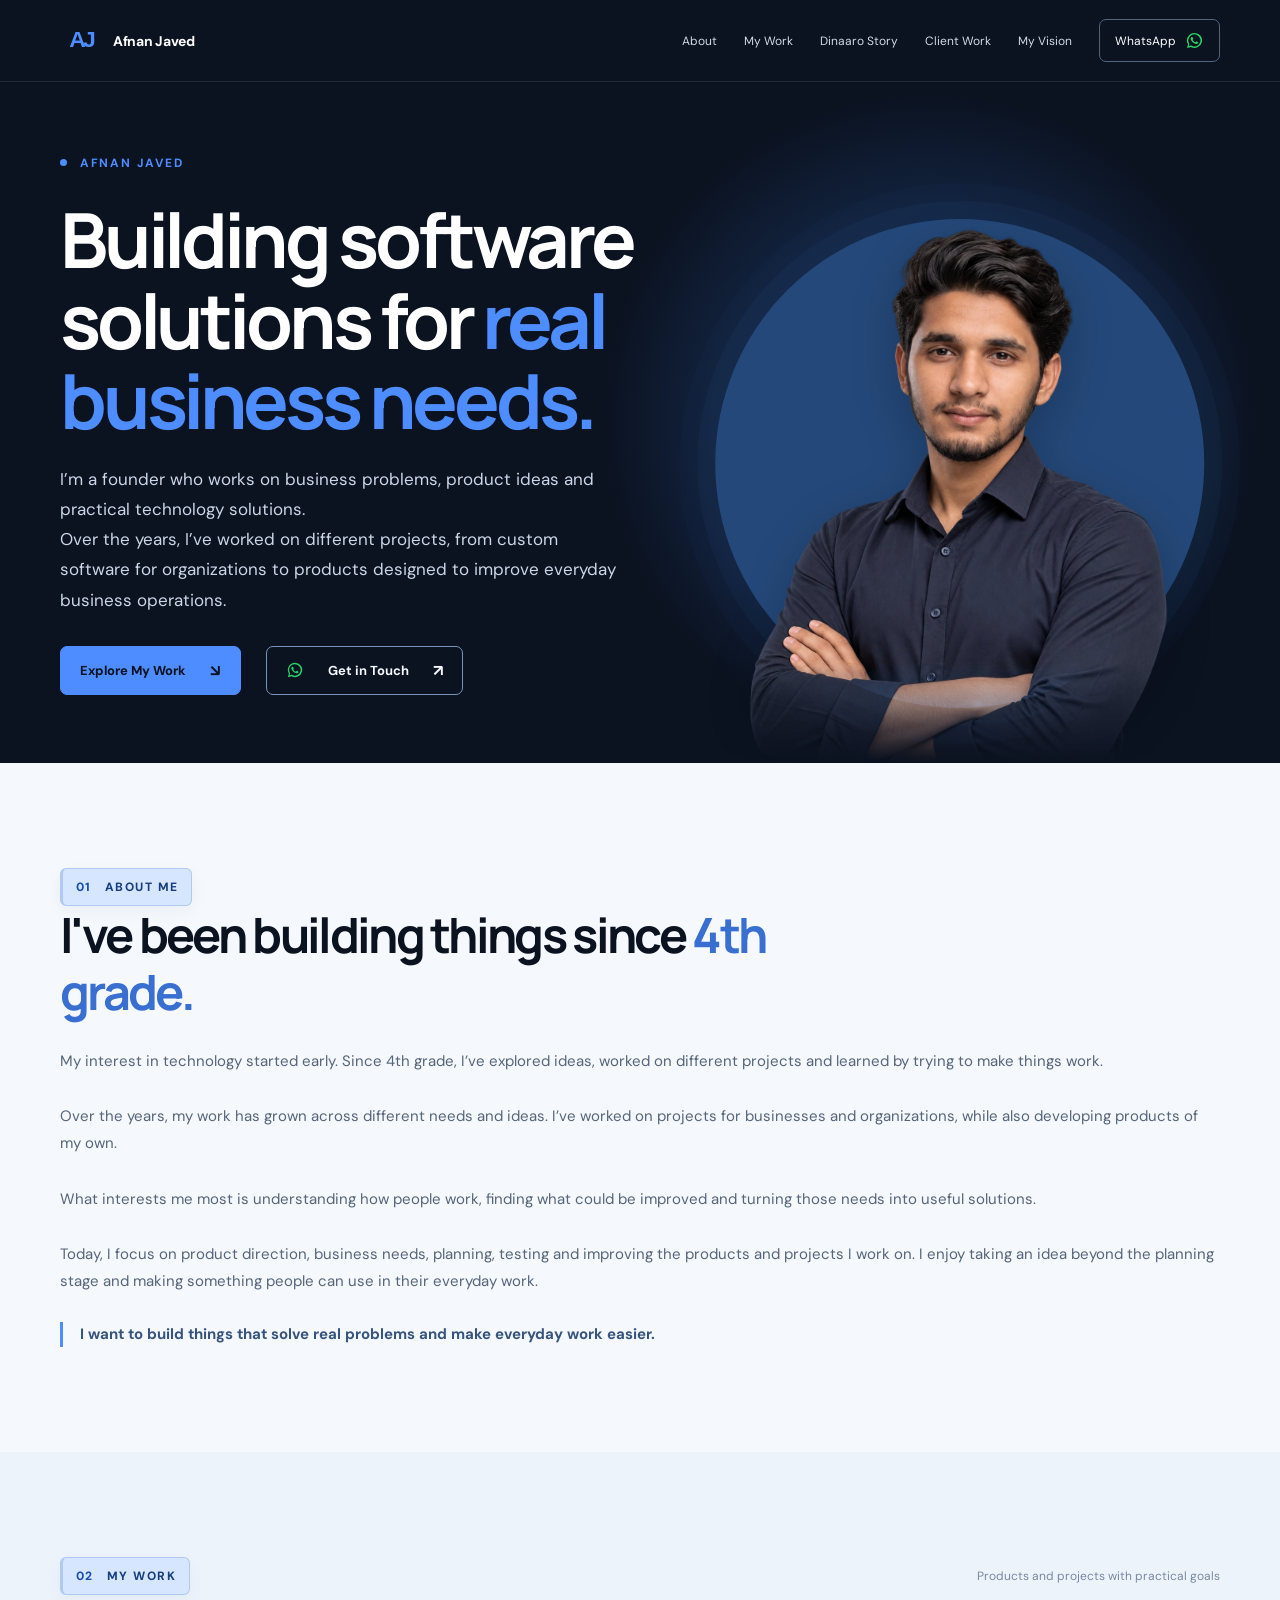
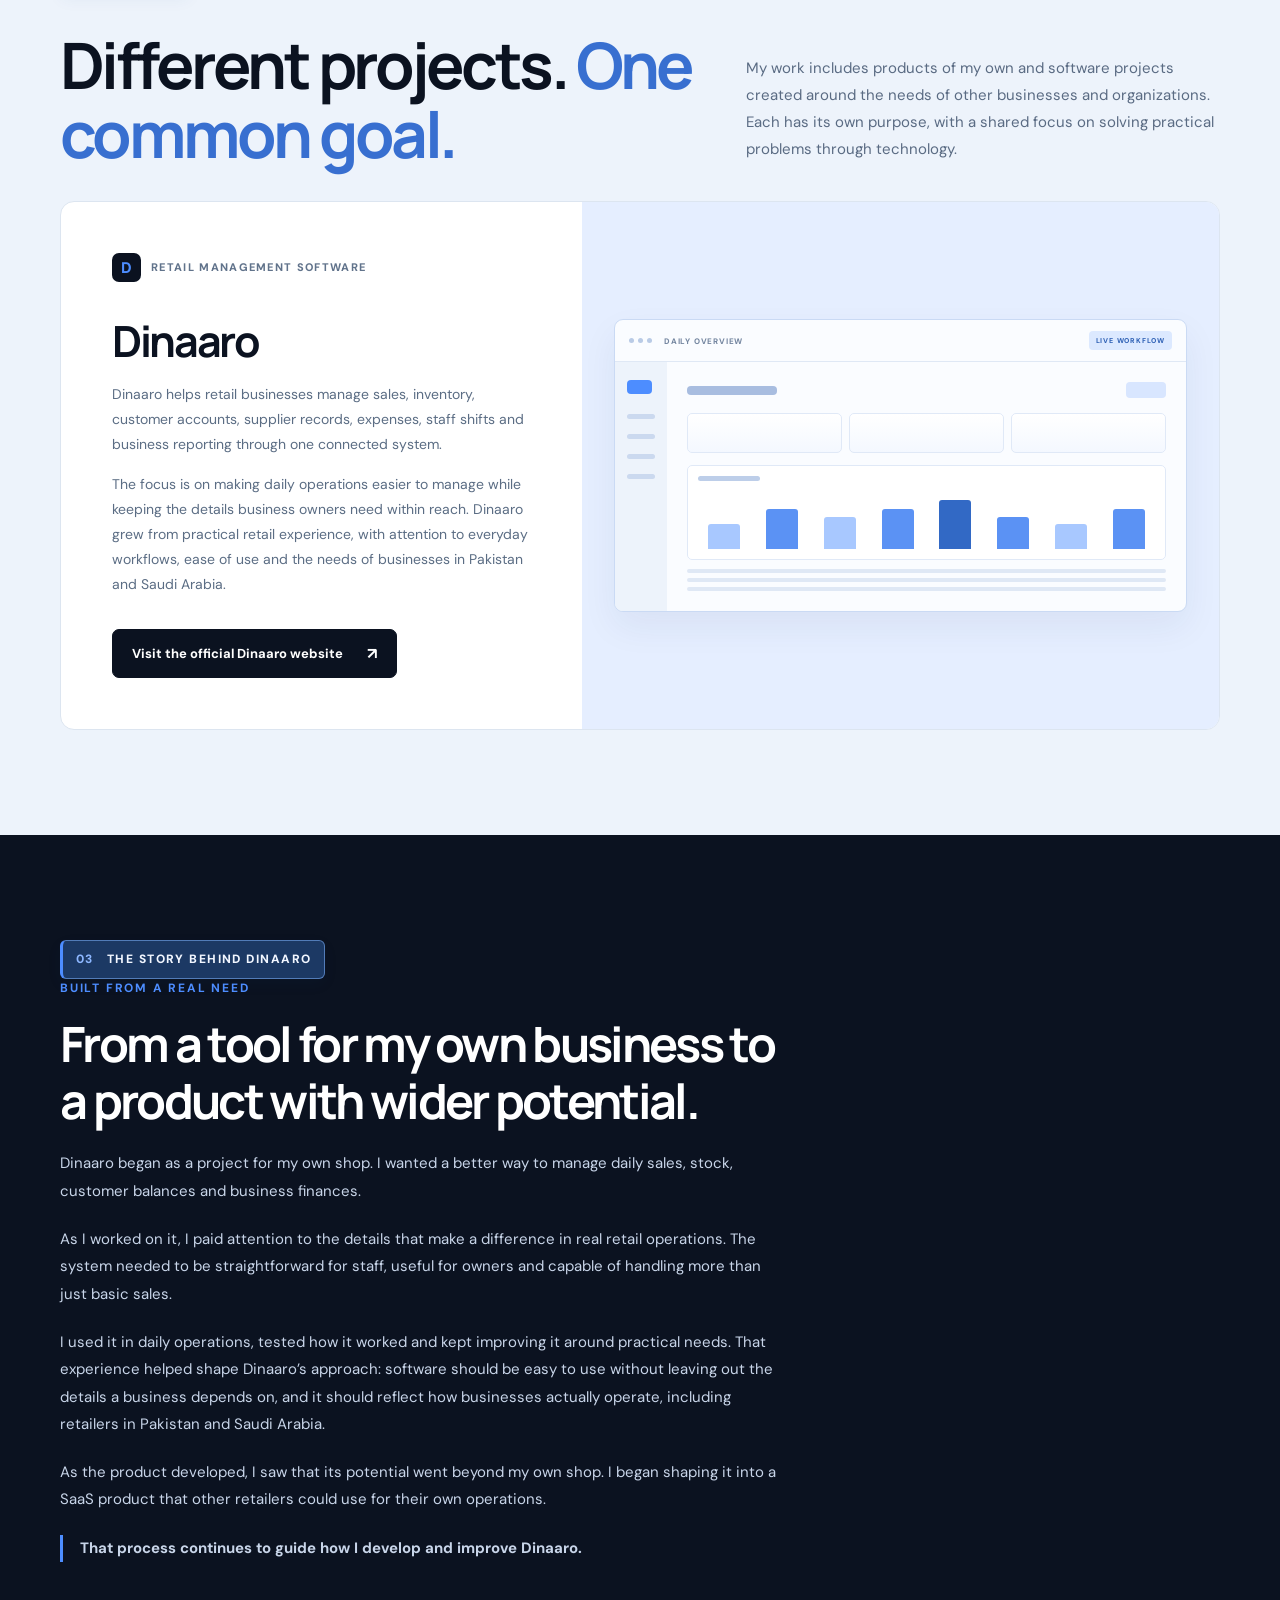
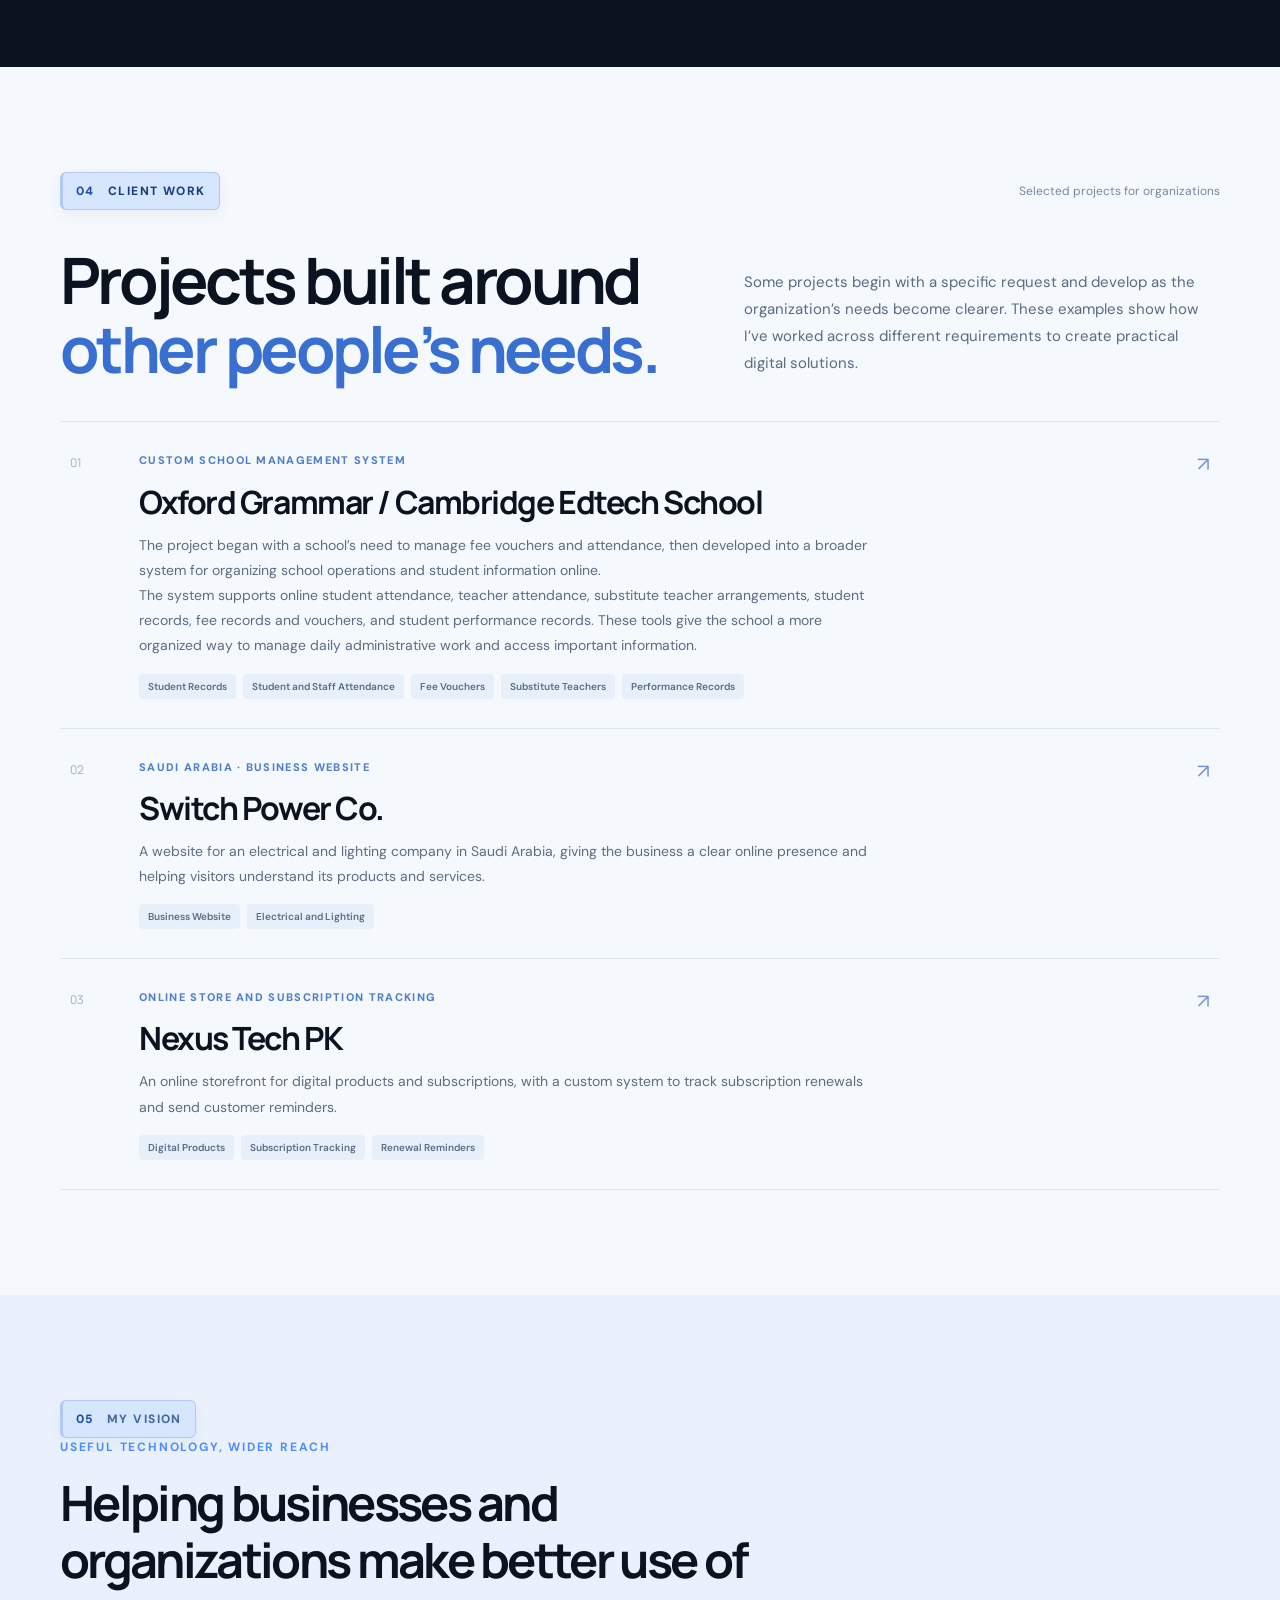
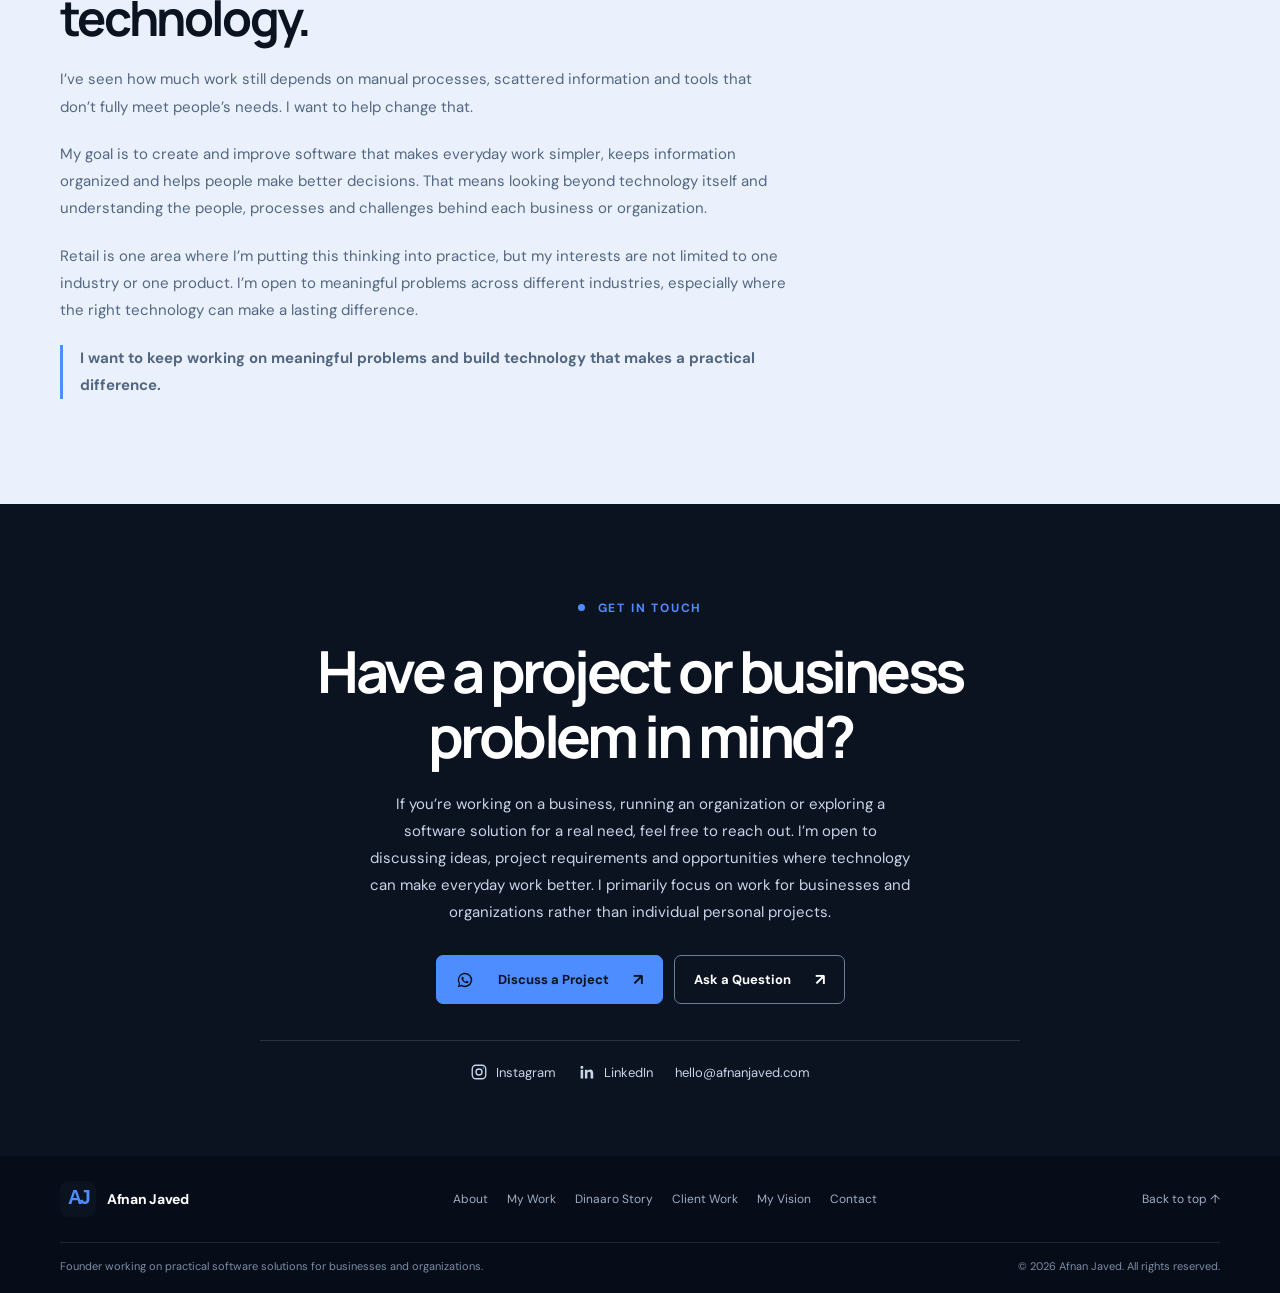
<file: index.html>
<!doctype html>
<html lang="en">
<head>
  <meta charset="utf-8">
  <meta name="viewport" content="width=device-width, initial-scale=1">
  <meta name="theme-color" content="#0B1220">
  <meta name="description" content="Afnan Javed is a founder working on practical software solutions for businesses and organizations. Explore Dinaaro, custom school management software, business websites and digital systems.">
  <meta name="author" content="Afnan Javed">
  <meta name="robots" content="index,follow,max-image-preview:large">
  <title>Afnan Javed | Founder Building Practical Software Solutions</title>
  <link rel="canonical" href="https://afnanjaved.com/">
  <link rel="icon" href="/favicon.svg" type="image/svg+xml">
  <link rel="preconnect" href="https://fonts.googleapis.com">
  <link rel="preconnect" href="https://fonts.gstatic.com" crossorigin>
  <link href="https://fonts.googleapis.com/css2?family=DM+Sans:wght@400;500;600;700&family=Manrope:wght@400;500;600;700;800&display=swap" rel="stylesheet">
  <link rel="preload" href="/assets/afnan-portrait-clean.webp" as="image" type="image/webp">
  <link rel="stylesheet" href="/styles.css">
  <meta property="og:type" content="profile">
  <meta property="og:locale" content="en_PK">
  <meta property="og:site_name" content="Afnan Javed">
  <meta property="profile:first_name" content="Afnan">
  <meta property="profile:last_name" content="Javed">
  <meta property="og:title" content="Afnan Javed | Founder Building Practical Software Solutions">
  <meta property="og:description" content="Explore Afnan Javed’s work across business software, Dinaaro retail management software, custom school systems, business websites and digital products.">
  <meta property="og:url" content="https://afnanjaved.com/">
  <meta property="og:image" content="https://afnanjaved.com/assets/afnan-about-portrait.webp">
  <meta property="og:image:alt" content="Afnan Javed">
  <meta name="twitter:card" content="summary_large_image">
  <meta name="twitter:title" content="Afnan Javed | Founder Building Practical Software Solutions">
  <meta name="twitter:description" content="Explore Afnan Javed’s work across business software, Dinaaro retail management software, custom school systems, business websites and digital products.">
  <meta name="twitter:image" content="https://afnanjaved.com/assets/afnan-about-portrait.webp">
  <script type="application/ld+json">
  {
    "@context": "https://schema.org",
    "@graph": [
      {
        "@type": "WebSite",
        "@id": "https://afnanjaved.com/#website",
        "name": "Afnan Javed",
        "url": "https://afnanjaved.com/",
        "inLanguage": "en",
        "description": "The portfolio of Afnan Javed, a founder focused on business needs, product direction and practical software solutions for businesses and organizations."
      },
      {
        "@type": "ProfilePage",
        "@id": "https://afnanjaved.com/#profile",
        "url": "https://afnanjaved.com/",
        "name": "Afnan Javed | Founder Building Practical Software Solutions",
        "mainEntity": { "@id": "https://afnanjaved.com/#person" },
        "isPartOf": { "@id": "https://afnanjaved.com/#website" }
      },
      {
        "@type": "Person",
        "@id": "https://afnanjaved.com/#person",
        "name": "Afnan Javed",
        "url": "https://afnanjaved.com/",
        "image": "https://afnanjaved.com/assets/afnan-about-portrait.webp",
        "description": "Afnan Javed is a founder from Pakistan who has been building projects since 4th grade. He focuses on business needs, product direction, planning, testing and improving practical technology solutions.",
        "jobTitle": "Founder",
        "homeLocation": { "@type": "Country", "name": "Pakistan" },
        "sameAs": [
          "https://www.linkedin.com/in/TheAfnanJaved/",
          "https://www.instagram.com/theafnanjaved/"
        ],
        "knowsAbout": [
          "Business problem solving",
          "Product direction and planning",
          "Business software",
          "Retail management software",
          "School management systems",
          "Business process improvement",
          "Custom digital systems",
          "Software testing and product improvement"
        ]
      },
      {
        "@type": "SoftwareApplication",
        "@id": "https://afnanjaved.com/#dinaaro",
        "name": "Dinaaro",
        "url": "https://dinaaro.com/",
        "applicationCategory": "BusinessApplication",
        "description": "Retail management software that brings sales, stock, customer accounts, supplier records and daily operations into one system.",
        "creator": { "@id": "https://afnanjaved.com/#person" }
      }
    ]
  }
  </script>
</head>
<body>
  <a class="skip-link" href="#main">Skip to content</a>
  <header class="site-header">
    <div class="container header-inner">
      <a class="brand" href="#home" aria-label="Afnan Javed home">
        <img src="/assets/favicon.svg" alt="" width="42" height="42">
        <span>Afnan Javed</span>
      </a>
      <button class="menu-toggle" type="button" aria-controls="site-nav" aria-expanded="false" aria-label="Open navigation">
        <span></span><span></span>
      </button>
      <nav class="site-nav" id="site-nav" aria-label="Main navigation">
        <a href="#about">About</a>
        <a href="#work">My Work</a>
        <a href="#story">Dinaaro Story</a>
        <a href="#client-work">Client Work</a>
        <a href="#vision">My Vision</a>
        <a class="nav-contact" href="https://wa.me/923239215589?text=Hi%20Afnan%2C%20I%20found%20your%20portfolio%20and%20would%20like%20to%20connect." target="_blank" rel="noopener noreferrer" aria-label="Contact Afnan on WhatsApp">
          WhatsApp
          <svg class="whatsapp-icon" viewBox="0 0 32 32" aria-hidden="true" focusable="false"><path fill="currentColor" d="M16 3.2A12.7 12.7 0 0 0 5.1 22.4L3.4 28.7l6.5-1.7A12.7 12.7 0 1 0 16 3.2Zm0 22.9c-1.9 0-3.8-.5-5.5-1.5l-.4-.2-3.8 1 1-3.8-.2-.4A10.2 10.2 0 1 1 16 26.1Zm5.6-7.6c-.3-.2-1.8-.9-2.1-1-.3-.1-.5-.2-.7.1-.2.3-.8 1-1 1.2-.2.2-.4.2-.7.1-.3-.2-1.3-.5-2.5-1.6-.9-.8-1.5-1.8-1.7-2.1-.2-.3 0-.5.1-.6.1-.2.3-.4.5-.6.1-.2.2-.3.3-.5.1-.2 0-.4 0-.5-.1-.2-.7-1.7-1-2.3-.2-.6-.5-.5-.7-.5h-.6c-.2 0-.5.1-.8.4-.3.3-1.1 1.1-1.1 2.6s1.1 3 1.3 3.2c.1.2 2.2 3.3 5.3 4.7.7.3 1.3.5 1.8.6.7.2 1.4.2 1.9.1.6-.1 1.8-.7 2.1-1.5.2-.7.2-1.3.2-1.4-.1-.2-.3-.2-.6-.4Z"/></svg>
        </a>
      </nav>
    </div>
  </header>

  <main id="main">
    <section class="hero" id="home" aria-labelledby="hero-title">
      <div class="hero-glow" aria-hidden="true"></div>
      <div class="container hero-grid">
        <div class="hero-copy">
          <p class="eyebrow"><span class="eyebrow-dot"></span> AFNAN JAVED</p>
          <h1 id="hero-title">Building software solutions for <span>real business needs.</span></h1>
          <p class="hero-text">I’m a founder who works on business problems, product ideas and practical technology solutions.</p><p class="hero-text">Over the years, I’ve worked on different projects, from custom software for organizations to products designed to improve everyday business operations.</p>
          <div class="hero-actions">
            <a class="button button-primary" href="#work">Explore My Work <span aria-hidden="true">↘</span></a>
            <a class="button button-outline hero-contact-button" href="https://wa.me/923239215589?text=Hi%20Afnan%2C%20I%20found%20your%20portfolio%20and%20would%20like%20to%20discuss%20a%20project." target="_blank" rel="noopener noreferrer"><svg class="whatsapp-icon" viewBox="0 0 32 32" aria-hidden="true" focusable="false"><path fill="currentColor" d="M16 3.2A12.7 12.7 0 0 0 5.1 22.4L3.4 28.7l6.5-1.7A12.7 12.7 0 1 0 16 3.2Zm0 22.9c-1.9 0-3.8-.5-5.5-1.5l-.4-.2-3.8 1 1-3.8-.2-.4A10.2 10.2 0 1 1 16 26.1Zm5.6-7.6c-.3-.2-1.8-.9-2.1-1-.3-.1-.5-.2-.7.1-.2.3-.8 1-1 1.2-.2.2-.4.2-.7.1-.3-.2-1.3-.5-2.5-1.6-.9-.8-1.5-1.8-1.7-2.1-.2-.3 0-.5.1-.6.1-.2.3-.4.5-.6.1-.2.2-.3.3-.5.1-.2 0-.4 0-.5-.1-.2-.7-1.7-1-2.3-.2-.6-.5-.5-.7-.5h-.6c-.2 0-.5.1-.8.4-.3.3-1.1 1.1-1.1 2.6s1.1 3 1.3 3.2c.1.2 2.2 3.3 5.3 4.7.7.3 1.3.5 1.8.6.7.2 1.4.2 1.9.1.6-.1 1.8-.7 2.1-1.5.2-.7.2-1.3.2-1.4-.1-.2-.3-.2-.6-.4Z"/></svg>Get in Touch <span aria-hidden="true">↗</span></a>
          </div>
          
        </div>
        <div class="hero-visual">
          <img class="hero-portrait" src="/assets/afnan-portrait-clean.webp" width="900" height="1100" alt="Portrait of Afnan Javed" fetchpriority="high" decoding="async">
          
          
          
        </div>
      </div>
      
    </section>

    <section class="section about-section" id="about" aria-labelledby="about-title">
      <div class="container about-grid">
        <div class="about-content">
          <div class="section-kicker"><span>01</span><span>ABOUT ME</span></div>
          <h2 id="about-title">I've been building things since <span>4th grade.</span></h2>
          <div class="about-columns">
            <p>My interest in technology started early. Since 4th grade, I’ve explored ideas, worked on different projects and learned by trying to make things work.</p>
            <p>Over the years, my work has grown across different needs and ideas. I’ve worked on projects for businesses and organizations, while also developing products of my own.</p>
            <p>What interests me most is understanding how people work, finding what could be improved and turning those needs into useful solutions.</p>
            <p>Today, I focus on product direction, business needs, planning, testing and improving the products and projects I work on. I enjoy taking an idea beyond the planning stage and making something people can use in their everyday work.</p>
          </div>
          <p class="about-closing">I want to build things that solve real problems and make everyday work easier.</p>
        </div>
      </div>
    </section>

    <section class="section work-section" id="work" aria-labelledby="work-title">
      <div class="container">
        <div class="section-topline"><div class="section-kicker"><span>02</span><span>MY WORK</span></div><span class="topline-note">Products and projects with practical goals</span></div>
        <div class="work-heading">
          <h2 id="work-title">Different projects. <span>One common goal.</span></h2>
          <p>My work includes products of my own and software projects created around the needs of other businesses and organizations. Each has its own purpose, with a shared focus on solving practical problems through technology.</p>
        </div>
        <article class="dinaaro-card">
          <div class="dinaaro-main">
            <div class="product-label"><span class="product-mark">D</span><span>RETAIL MANAGEMENT SOFTWARE</span></div>
            <h3>Dinaaro</h3>
            <p>Dinaaro helps retail businesses manage sales, inventory, customer accounts, supplier records, expenses, staff shifts and business reporting through one connected system.</p>
            <p>The focus is on making daily operations easier to manage while keeping the details business owners need within reach. Dinaaro grew from practical retail experience, with attention to everyday workflows, ease of use and the needs of businesses in Pakistan and Saudi Arabia.</p>
            <a class="button button-dark" href="https://dinaaro.com/" target="_blank" rel="noopener noreferrer">Visit the official Dinaaro website <span aria-hidden="true">↗</span></a>
          </div>
          <div class="dinaaro-side">
            <div class="product-window" aria-label="Dinaaro product preview">
              <div class="window-top"><div class="window-dots"><i></i><i></i><i></i></div><span>DAILY OVERVIEW</span><span class="window-pill">LIVE WORKFLOW</span></div>
              <div class="window-body">
                <div class="window-sidebar"><b></b><i></i><i></i><i></i><i></i></div>
                <div class="window-dashboard">
                  <div class="dash-heading"><span></span><b></b></div>
                  <div class="dash-stats"><i></i><i></i><i></i></div>
                  <div class="dash-chart"><span class="chart-label"></span><div class="chart-bars"><i></i><i></i><i></i><i></i><i></i><i></i><i></i><i></i></div></div>
                  <div class="dash-table"><i></i><i></i><i></i></div>
                </div>
              </div>
            </div>
            
             
          </div>
        </article>
      </div>
    </section>

    <section class="section story-section" id="story" aria-labelledby="story-title">
      <div class="container story-grid">
        <div class="story-content">
          <div class="section-kicker"><span>03</span><span>THE STORY BEHIND DINAARO</span></div>
          <p class="eyebrow">BUILT FROM A REAL NEED</p>
          <h2>From a tool for my own business to a product with wider potential.</h2>
          <p>Dinaaro began as a project for my own shop. I wanted a better way to manage daily sales, stock, customer balances and business finances.</p>
          <p>As I worked on it, I paid attention to the details that make a difference in real retail operations. The system needed to be straightforward for staff, useful for owners and capable of handling more than just basic sales.</p>
          <p>I used it in daily operations, tested how it worked and kept improving it around practical needs. That experience helped shape Dinaaro’s approach: software should be easy to use without leaving out the details a business depends on, and it should reflect how businesses actually operate, including retailers in Pakistan and Saudi Arabia.</p>
          <p>As the product developed, I saw that its potential went beyond my own shop. I began shaping it into a SaaS product that other retailers could use for their own operations.</p>
          <p class="story-closing">That process continues to guide how I develop and improve Dinaaro.</p>
        </div>
      </div>
    </section>

    <section class="section client-section" id="client-work" aria-labelledby="client-title">
      <div class="container">
        <div class="section-topline"><div class="section-kicker"><span>04</span><span>CLIENT WORK</span></div><span class="topline-note">Selected projects for organizations</span></div>
        <div class="client-intro"><h2 id="client-title">Projects built around <span>other people’s needs.</span></h2><p>Some projects begin with a specific request and develop as the organization’s needs become clearer. These examples show how I’ve worked across different requirements to create practical digital solutions.</p></div>
        <div class="client-list">
          <article class="client-item school-item">
            <div class="client-number">01</div><div class="client-copy"><p class="client-type">CUSTOM SCHOOL MANAGEMENT SYSTEM</p><h3>Oxford Grammar / Cambridge Edtech School</h3><p>The project began with a school’s need to manage fee vouchers and attendance, then developed into a broader system for organizing school operations and student information online.</p><p>The system supports online student attendance, teacher attendance, substitute teacher arrangements, student records, fee records and vouchers, and student performance records. These tools give the school a more organized way to manage daily administrative work and access important information.</p><div class="client-tags"><span>Student Records</span><span>Student and Staff Attendance</span><span>Fee Vouchers</span><span>Substitute Teachers</span><span>Performance Records</span></div></div><div class="client-arrow" aria-hidden="true">↗</div>
          </article>
          <article class="client-item">
            <div class="client-number">02</div><div class="client-copy"><p class="client-type">SAUDI ARABIA · BUSINESS WEBSITE</p><h3>Switch Power Co.</h3><p>A website for an electrical and lighting company in Saudi Arabia, giving the business a clear online presence and helping visitors understand its products and services.</p><div class="client-tags"><span>Business Website</span><span>Electrical and Lighting</span></div> </div><div class="client-arrow" aria-hidden="true">↗</div>
          </article>
          <article class="client-item">
            <div class="client-number">03</div><div class="client-copy"><p class="client-type">ONLINE STORE AND SUBSCRIPTION TRACKING</p><h3>Nexus Tech PK</h3><p>An online storefront for digital products and subscriptions, with a custom system to track subscription renewals and send customer reminders.</p><div class="client-tags"><span>Digital Products</span><span>Subscription Tracking</span><span>Renewal Reminders</span></div> </div><div class="client-arrow" aria-hidden="true">↗</div>
          </article>
        </div>
      </div>
    </section>

    <section class="section vision-section" id="vision" aria-labelledby="vision-title">
      <div class="container vision-grid">
        <div class="vision-content">
          <div class="section-kicker"><span>05</span><span>MY VISION</span></div>
          <p class="eyebrow">USEFUL TECHNOLOGY, WIDER REACH</p>
          <h2>Helping businesses and organizations make better use of technology.</h2>
          <p>I’ve seen how much work still depends on manual processes, scattered information and tools that don’t fully meet people’s needs. I want to help change that.</p>
          <p>My goal is to create and improve software that makes everyday work simpler, keeps information organized and helps people make better decisions. That means looking beyond technology itself and understanding the people, processes and challenges behind each business or organization.</p>
          <p>Retail is one area where I’m putting this thinking into practice, but my interests are not limited to one industry or one product. I’m open to meaningful problems across different industries, especially where the right technology can make a lasting difference.</p>
          <p class="vision-closing">I want to keep working on meaningful problems and build technology that makes a practical difference.</p>
        </div>
      </div>
    </section>

    <section class="contact-section" id="contact" aria-labelledby="contact-title">
      <div class="container contact-inner">
        <p class="eyebrow"><span class="eyebrow-dot"></span> GET IN TOUCH</p>
        <h2 id="contact-title">Have a project or business problem in mind?</h2>
        <p>If you’re working on a business, running an organization or exploring a software solution for a real need, feel free to reach out. I’m open to discussing ideas, project requirements and opportunities where technology can make everyday work better. I primarily focus on work for businesses and organizations rather than individual personal projects.</p>
        <div class="contact-actions"><a class="button button-primary" href="https://wa.me/923239215589?text=Hi%20Afnan%2C%20I%20would%20like%20to%20discuss%20a%20business%20project%20or%20software%20solution." target="_blank" rel="noopener noreferrer"><svg class="whatsapp-icon" viewBox="0 0 32 32" aria-hidden="true" focusable="false"><path fill="currentColor" d="M16 3.2A12.7 12.7 0 0 0 5.1 22.4L3.4 28.7l6.5-1.7A12.7 12.7 0 1 0 16 3.2Zm0 22.9c-1.9 0-3.8-.5-5.5-1.5l-.4-.2-3.8 1 1-3.8-.2-.4A10.2 10.2 0 1 1 16 26.1Zm5.6-7.6c-.3-.2-1.8-.9-2.1-1-.3-.1-.5-.2-.7.1-.2.3-.8 1-1 1.2-.2.2-.4.2-.7.1-.3-.2-1.3-.5-2.5-1.6-.9-.8-1.5-1.8-1.7-2.1-.2-.3 0-.5.1-.6.1-.2.3-.4.5-.6.1-.2.2-.3.3-.5.1-.2 0-.4 0-.5-.1-.2-.7-1.7-1-2.3-.2-.6-.5-.5-.7-.5h-.6c-.2 0-.5.1-.8.4-.3.3-1.1 1.1-1.1 2.6s1.1 3 1.3 3.2c.1.2 2.2 3.3 5.3 4.7.7.3 1.3.5 1.8.6.7.2 1.4.2 1.9.1.6-.1 1.8-.7 2.1-1.5.2-.7.2-1.3.2-1.4-.1-.2-.3-.2-.6-.4Z"/></svg>Discuss a Project <span aria-hidden="true">↗</span></a><a class="button button-outline" href="https://wa.me/923239215589?text=Hi%20Afnan%2C%20I%20have%20a%20question%20about%20your%20work%20and%20would%20like%20to%20connect." target="_blank" rel="noopener noreferrer">Ask a Question <span aria-hidden="true">↗</span></a></div>
        <div class="contact-socials"><a href="https://www.instagram.com/theafnanjaved/" target="_blank" rel="noopener noreferrer"><img src="/assets/instagram-icon.svg" alt="" width="18" height="18"> Instagram</a><a href="https://www.linkedin.com/in/TheAfnanJaved/" target="_blank" rel="noopener noreferrer"><img src="/assets/linkedin-icon.svg" alt="" width="18" height="18"> LinkedIn</a><a href="mailto:hello@afnanjaved.com">hello@afnanjaved.com</a></div>
      </div>
    </section>
  </main>

  <footer class="site-footer">
    <div class="container footer-top"><a class="brand footer-brand" href="#home"><img src="/assets/favicon.svg" alt="" width="36" height="36"><span>Afnan Javed</span></a><nav aria-label="Footer navigation"><a href="#about">About</a><a href="#work">My Work</a><a href="#story">Dinaaro Story</a><a href="#client-work">Client Work</a><a href="#vision">My Vision</a><a href="#contact">Contact</a></nav><a class="back-top" href="#home">Back to top ↑</a></div>
    <div class="container footer-bottom"><span>Founder working on practical software solutions for businesses and organizations.</span><span>© <span id="copyright-year">2026</span> Afnan Javed. All rights reserved.</span></div>
  </footer>
  <script src="/script.js" defer></script>
</body>
</html>
</file>
<file: styles.css>
:root{color-scheme:light;--ink:#0B1220;--ink-soft:#172338;--paper:#F5F8FC;--white:#FFFFFF;--blue:#4D8DFF;--blue-dark:#3678F6;--muted:#6F7D91;--line:#DCE5F0;--pale-blue:#E5EEFF;--bluegray:#A8BDE0;--font-body:"DM Sans",sans-serif;--font-head:"Manrope",sans-serif}*{box-sizing:border-box}html{scroll-behavior:smooth;scroll-padding-top:88px}body{margin:0;background:var(--paper);color:var(--ink);font-family:var(--font-body);-webkit-font-smoothing:antialiased}body,button,a{font-family:var(--font-body)}a{color:inherit;text-decoration:none}img{max-width:100%}p,h1,h2,h3{margin:0}p{line-height:1.75}h1,h2,h3{font-family:var(--font-head);letter-spacing:-.055em}button{font:inherit}.container{width:min(1160px,calc(100% - 56px));margin-inline:auto}.skip-link{position:absolute;left:-10000px;top:12px;background:var(--blue);color:var(--ink);padding:12px;z-index:100}.skip-link:focus{left:12px}.site-header{height:82px;background:var(--ink);color:var(--white);position:relative;z-index:20;border-bottom:1px solid #ffffff17}.header-inner{height:100%;display:flex;align-items:center;justify-content:space-between;gap:28px}.brand{display:inline-flex;align-items:center;gap:11px;font-size:14px;font-weight:700;letter-spacing:-.02em;white-space:nowrap}.brand img{display:block;border-radius:11px}.site-nav{display:flex;align-items:center;gap:27px}.site-nav>a{font-size:12px;color:#D1D9E6;transition:color .2s}.site-nav>a:hover,.site-nav>a:focus-visible{color:var(--blue)}.site-nav .nav-contact{padding:11px 15px;border:1px solid #52647D;border-radius:7px;color:var(--white)}.nav-contact span{color:var(--blue);margin-left:8px}.menu-toggle{display:none}.hero{position:relative;overflow:hidden;background:var(--ink);color:var(--white);isolation:isolate}.hero-glow{position:absolute;z-index:-1;width:650px;height:650px;border-radius:50%;right:2%;top:2%;background:radial-gradient(circle,#1C3761 0%,#12233F 45%,transparent 72%)}.hero-grid{min-height:610px;display:grid;grid-template-columns:1.08fr .92fr;align-items:center;gap:28px}.hero-copy{padding:72px 0 68px;position:relative;z-index:2}.eyebrow{font-size:10px;font-weight:700;letter-spacing:.17em;line-height:1.5;color:#4E6F9E}.hero .eyebrow,.contact-section .eyebrow{color:var(--blue)}.eyebrow-dot{display:inline-block;width:7px;height:7px;border-radius:50%;background:var(--blue);margin:0 8px 1px 0}.hero h1{font-size:clamp(43px,5.4vw,70px);line-height:1.08;max-width:700px;margin:27px 0 23px}.hero h1 span{color:var(--blue)}.hero-text{font-size:16px;color:#CBD6E7;max-width:560px}.hero-actions{display:flex;align-items:center;gap:25px;flex-wrap:wrap;margin-top:31px}.button{min-height:49px;display:inline-flex;align-items:center;justify-content:center;gap:24px;padding:0 19px;border-radius:7px;font-size:12px;font-weight:700;transition:transform .2s,background .2s,border-color .2s}.button:hover{transform:translateY(-2px)}.button span{font-size:16px}.button-primary{background:var(--blue);color:var(--ink);border:1px solid var(--blue)}.button-primary:hover{background:#7DAEFF}.text-link{font-size:12px;font-weight:700}.light-link{color:var(--white)}.text-link span{color:var(--blue);margin-left:9px}.hero-note{margin-top:47px;color:#A3B4CC;font-size:11px;letter-spacing:.02em}.hero-visual{height:555px;position:relative;align-self:end;display:flex;justify-content:center;align-items:flex-end;min-width:0}.portrait-frame{position:absolute;bottom:40px;width:min(91%,450px);aspect-ratio:1/1.04;border:1px solid #5279B84f;border-radius:48% 48% 12px 12px;background:linear-gradient(145deg,#17345F,#0E1D35);overflow:hidden}.portrait-frame:after{content:"";position:absolute;inset:18px;border:1px solid #B7D1FF2c;border-radius:48% 48% 7px 7px}.hero-portrait{position:relative;z-index:1;display:block;height:100%;width:100%;object-fit:contain;object-position:center bottom;filter:drop-shadow(0 15px 22px #0004)}.frame-mark{position:absolute;width:8px;height:8px;border-radius:50%;background:var(--blue);z-index:2}.mark-one{top:17%;left:13%}.mark-two{right:12%;top:33%;background:#C9DDFF}.visual-label{position:absolute;z-index:3;left:0;bottom:67px;display:flex;align-items:center;gap:9px;padding:12px 15px;background:#F5F8FC;color:var(--ink);border-radius:7px;box-shadow:0 12px 35px #0002;font-size:11px;font-weight:700}.status-dot{width:7px;height:7px;border-radius:50%;background:#3B82F6}.visual-index{position:absolute;right:0;bottom:68px;color:#AFC4E5;font-size:10px;letter-spacing:.14em}.hero-bottom{display:flex;gap:28px;justify-content:flex-start;border-top:1px solid #ffffff1c;padding-top:17px;padding-bottom:20px;color:#A7B8D2;font-size:9px;letter-spacing:.14em}.section{padding:105px 0}.about-section{background:var(--paper)}.about-grid,.story-grid,.vision-grid{display:grid;grid-template-columns:.65fr 1.35fr;gap:45px}.section-kicker{display:flex;align-items:center;gap:13px;color:#5B6D87;font-size:10px;font-weight:700;letter-spacing:.14em}.section-kicker>span:first-child{color:#9CAFCB;font-variant-numeric:tabular-nums}.about-content h2,.story-content h2,.vision-content h2{font-size:clamp(34px,4.2vw,53px);line-height:1.16;max-width:800px}.about-content h2 span,.work-heading h2 span,.client-intro h2 span{color:#386FD0}.about-columns{display:grid;grid-template-columns:1fr 1fr;gap:28px;margin-top:27px}.about-columns p{font-size:14px;color:#56657B}.about-signoff{display:flex;align-items:center;gap:13px;margin-top:31px;color:#405575;font-size:12px;font-weight:700}.signoff-line{height:1px;width:43px;background:#6A96E8}.work-section{background:#EDF3FB}.section-topline{display:flex;align-items:center;justify-content:space-between;gap:20px}.topline-note{font-size:11px;color:#7788A1}.work-heading{display:grid;grid-template-columns:1fr .75fr;gap:55px;align-items:end;margin:35px 0 32px}.work-heading h2,.client-intro h2{font-size:clamp(42px,6vw,72px);line-height:1.02}.work-heading p,.client-intro>p{font-size:14px;color:#5A6B83;max-width:470px;padding-bottom:6px}.dinaaro-card{display:grid;grid-template-columns:.9fr 1.1fr;background:var(--white);border:1px solid #DCE5F0;border-radius:14px;overflow:hidden}.dinaaro-main{padding:clamp(27px,4vw,51px)}.product-label{display:flex;align-items:center;gap:10px;color:#61738B;font-size:9px;font-weight:800;letter-spacing:.13em}.product-mark{display:grid;place-items:center;width:29px;height:29px;background:var(--ink);color:var(--blue);border-radius:7px;font-family:var(--font-head);font-size:15px;letter-spacing:-.06em}.dinaaro-main h3{font-size:clamp(30px,3.5vw,43px);line-height:1.15;margin:34px 0 17px}.dinaaro-main>p{font-size:13px;color:#5B6D84;margin-bottom:14px}.button-dark{background:var(--ink);color:white;border:1px solid var(--ink);margin-top:18px}.button-dark:hover{background:#172B4D}.dinaaro-side{padding:32px;background:#E5EEFF;display:flex;flex-direction:column;justify-content:center;gap:24px}.product-window{min-height:260px;border:1px solid #CADAF4;border-radius:9px;overflow:hidden;background:#FAFCFF;box-shadow:0 15px 35px #1C376110}.window-top{height:42px;display:flex;align-items:center;gap:12px;padding:0 14px;border-bottom:1px solid #DFE8F5;color:#7486A0;font-size:8px;font-weight:800;letter-spacing:.1em}.window-dots{display:flex;gap:4px}.window-dots i{width:5px;height:5px;border-radius:50%;background:#B9CBE6}.window-pill{margin-left:auto;padding:5px 7px;background:#DCE9FF;color:#2F61B5;border-radius:4px;font-size:7px}.window-body{display:grid;grid-template-columns:52px 1fr;min-height:218px}.window-sidebar{padding:18px 12px;background:#EDF3FB;display:flex;flex-direction:column;gap:15px}.window-sidebar b{height:14px;width:25px;border-radius:4px;background:#4D8DFF;margin-bottom:5px}.window-sidebar i{height:5px;border-radius:4px;background:#CBD9EF}.window-dashboard{padding:20px}.dash-heading{display:flex;justify-content:space-between;align-items:center}.dash-heading span{height:9px;width:90px;border-radius:4px;background:#A8BDE0}.dash-heading b{height:16px;width:40px;border-radius:4px;background:#D8E6FF}.dash-stats{display:grid;grid-template-columns:repeat(3,1fr);gap:7px;margin-top:15px}.dash-stats i{height:40px;border-radius:5px;border:1px solid #E0E9F7;background:linear-gradient(180deg,#fff,#F4F8FF)}.dash-chart{margin-top:12px;height:95px;border:1px solid #E0E9F7;border-radius:5px;background:#fff;padding:10px;display:flex;flex-direction:column;justify-content:space-between}.chart-label{width:62px;height:5px;background:#BDCEE9;border-radius:4px}.chart-bars{display:flex;align-items:end;justify-content:space-around;height:55px;gap:6px}.chart-bars i{width:7%;border-radius:3px 3px 0 0;background:#A8C8FF;height:45%}.chart-bars i:nth-child(2n){height:72%;background:#5B92F4}.chart-bars i:nth-child(3n){height:58%}.chart-bars i:nth-child(5){height:90%;background:#3269C5}.dash-table{display:flex;flex-direction:column;gap:5px;margin-top:9px}.dash-table i{height:4px;width:100%;background:#DFE8F5;border-radius:4px}.dinaaro-facts{display:grid;grid-template-columns:repeat(3,1fr);gap:13px}.dinaaro-facts>div{border-top:1px solid #B7CAE8;padding-top:11px}.dinaaro-facts strong{display:block;font-family:var(--font-head);font-size:clamp(17px,2vw,24px);letter-spacing:-.05em}.dinaaro-facts span{display:block;color:#506684;font-size:10px;line-height:1.45;margin-top:5px}.facts-note{font-size:9px;color:#5B6F8E;line-height:1.5}.story-section{background:var(--ink);color:var(--white)}.story-section .section-kicker{color:#D2DEEF}.story-section .section-kicker>span:first-child{color:#A1B4D0}.story-content .eyebrow,.vision-content .eyebrow{color:var(--blue);margin-bottom:18px}.story-content h2{max-width:720px}.story-content>p:not(.eyebrow){max-width:730px;color:#C8D5E9;font-size:14px;margin-top:21px}.story-principle{display:flex;align-items:center;gap:14px;padding:18px 20px;margin-top:29px;max-width:620px;border:1px solid #ffffff25;border-radius:8px;background:#ffffff06}.principle-icon{color:var(--blue);font-size:22px}.story-principle p{font-size:12px;color:#E8F0FF}.story-principle strong{color:var(--blue)}.client-section{background:var(--paper)}.client-intro{display:grid;grid-template-columns:1fr .75fr;gap:50px;align-items:end;margin:35px 0 38px}.client-list{border-top:1px solid var(--line)}.client-item{display:grid;grid-template-columns:45px 1fr 28px;gap:24px;padding:29px 10px;border-bottom:1px solid var(--line);align-items:start;transition:background .2s,padding .2s}.client-item:hover{background:#ffffff70;padding-left:17px;padding-right:17px}.client-number{font-family:var(--font-head);font-size:12px;color:#9BAFCB;padding-top:3px}.client-type{font-size:9px;font-weight:800;letter-spacing:.14em;color:#4F7FCB}.client-copy h3{font-size:clamp(21px,2.8vw,29px);margin:9px 0 9px;letter-spacing:-.045em}.client-copy>p:not(.client-type){max-width:740px;font-size:13px;color:#5D6D84}.client-tags{display:flex;flex-wrap:wrap;gap:7px;margin-top:15px}.client-tags span{padding:6px 9px;background:#E7EFFB;border-radius:4px;color:#586C88;font-size:9px;font-weight:600}.client-arrow{font-size:20px;color:#7296D7;text-align:right}.client-footnote{margin-top:18px;font-size:10px;color:#8493A8}.vision-section{background:#EAF1FC}.vision-section .section-kicker{color:#45689D}.vision-content h2{max-width:750px}.vision-content>p:not(.eyebrow){font-size:14px;color:#536782;max-width:730px;margin-top:20px}.vision-signature{display:flex;flex-wrap:wrap;gap:8px;margin-top:28px}.vision-signature span{padding:9px 12px;border:1px solid #C7D7F0;border-radius:5px;color:#3F639B;font-size:10px;font-weight:700}.contact-section{background:var(--ink);color:var(--white);padding:95px 0 75px;text-align:center}.contact-inner{max-width:760px}.contact-section h2{font-size:clamp(38px,5.7vw,66px);line-height:1.08;letter-spacing:-.06em;margin:22px 0}.contact-section>div>p:not(.eyebrow){font-size:14px;color:#C8D5E8;max-width:540px;margin:0 auto}.contact-actions{display:flex;justify-content:center;gap:11px;flex-wrap:wrap;margin-top:29px}.button-outline{border:1px solid #6B7F9B;color:var(--white);background:transparent}.button-outline:hover{border-color:var(--blue)}.contact-socials{display:flex;align-items:center;justify-content:center;gap:22px;flex-wrap:wrap;margin-top:36px;padding-top:22px;border-top:1px solid #ffffff20}.contact-socials a{font-size:11px;color:#C8D5E8}.contact-socials a:hover{color:var(--blue)}.contact-socials span{color:var(--blue);margin-left:5px}.site-footer{background:#070D18;color:#C8D3E5;padding:25px 0 17px}.footer-top{display:flex;align-items:center;justify-content:space-between;gap:25px;padding-bottom:25px}.footer-brand{color:white}.footer-brand img{border-radius:8px}.footer-top nav{display:flex;gap:19px;flex-wrap:wrap}.footer-top nav a,.back-top{font-size:10px;color:#9EADC3}.footer-top nav a:hover,.back-top:hover{color:var(--blue)}.back-top{white-space:nowrap}.footer-bottom{display:flex;justify-content:space-between;gap:15px;padding-top:15px;border-top:1px solid #ffffff1a;color:#7C8CA5;font-size:9px}.footer-bottom>span:last-child{white-space:nowrap}@media(max-width:1000px){.site-nav{gap:15px}.site-nav>a{font-size:11px}.hero-grid{min-height:570px}.hero-visual{height:510px}.about-grid,.story-grid,.vision-grid{grid-template-columns:.48fr 1.52fr;gap:28px}.dinaaro-card{grid-template-columns:1fr 1fr}.dinaaro-side{padding:23px}.footer-top nav{gap:12px}}@media(max-width:760px){html{scroll-padding-top:72px}.container{width:calc(100% - 36px)}.site-header{height:72px}.header-inner{gap:12px}.brand{font-size:13px}.brand img{width:36px;height:36px}.menu-toggle{display:flex;flex-direction:column;align-items:center;justify-content:center;gap:5px;width:40px;height:38px;border:1px solid #52647D;border-radius:7px;background:transparent}.menu-toggle span{width:17px;height:1.5px;background:#fff;transition:transform .2s}.menu-toggle[aria-expanded=true] span:first-child{transform:translateY(3.25px) rotate(45deg)}.menu-toggle[aria-expanded=true] span:last-child{transform:translateY(-3.25px) rotate(-45deg)}.site-nav{display:none;position:absolute;top:71px;left:0;right:0;background:var(--ink);padding:10px 22px 20px;border-top:1px solid #ffffff19;box-shadow:0 18px 25px #0002}.site-nav.is-open{display:flex;flex-direction:column;align-items:stretch;gap:0}.site-nav>a{padding:14px 2px;border-bottom:1px solid #ffffff13;font-size:13px}.site-nav .nav-contact{margin-top:12px;padding:13px 14px;border:1px solid #52647D}.hero-grid{display:flex;flex-direction:column;align-items:stretch;gap:0;min-height:0}.hero-copy{padding:55px 0 12px}.hero h1{font-size:clamp(39px,10vw,54px);margin:23px 0 18px}.hero-text{font-size:14px}.hero-note{margin-top:28px;line-height:1.6}.hero-visual{height:360px;max-width:500px;width:100%;align-self:center;margin-top:2px}.portrait-frame{width:min(83%,340px);bottom:22px}.visual-label{left:0;bottom:43px;padding:10px 11px;font-size:9px}.visual-index{right:0;bottom:44px;font-size:9px}.hero-bottom{gap:10px;justify-content:space-between;font-size:7px;letter-spacing:.08em;padding-top:14px}.section{padding:68px 0}.about-grid,.story-grid,.vision-grid{grid-template-columns:1fr;gap:28px}.about-content h2,.story-content h2,.vision-content h2{font-size:clamp(34px,8.5vw,46px)}.about-columns{grid-template-columns:1fr;gap:14px;margin-top:19px}.about-columns p,.story-content>p:not(.eyebrow),.vision-content>p:not(.eyebrow){font-size:13px}.section-topline{align-items:flex-start}.topline-note{max-width:140px;text-align:right;font-size:9px;line-height:1.5}.work-heading,.client-intro{grid-template-columns:1fr;gap:15px;margin:28px 0}.work-heading h2,.client-intro h2{font-size:clamp(43px,12vw,61px)}.work-heading p,.client-intro>p{font-size:13px}.dinaaro-card{grid-template-columns:1fr}.dinaaro-main{padding:25px}.dinaaro-main h3{font-size:35px;margin:27px 0 14px}.dinaaro-side{padding:20px}.product-window{min-height:230px}.window-body{min-height:190px}.dinaaro-facts{gap:8px}.dinaaro-facts strong{font-size:18px}.dinaaro-facts span{font-size:9px}.client-item{grid-template-columns:24px 1fr 18px;gap:12px;padding:24px 0}.client-item:hover{padding-left:5px;padding-right:5px}.client-number{font-size:10px}.client-copy h3{font-size:22px}.client-copy>p:not(.client-type){font-size:12px}.client-type{font-size:8px;line-height:1.5}.client-tags{gap:5px}.client-tags span{font-size:8px}.client-arrow{font-size:17px}.vision-signature{gap:6px}.vision-signature span{font-size:9px;padding:8px 9px}.contact-section{padding:70px 0 55px}.contact-section h2{font-size:clamp(38px,10vw,53px)}.contact-section>div>p:not(.eyebrow){font-size:13px}.contact-actions{flex-direction:column;align-items:stretch}.contact-actions .button{width:100%}.contact-socials{gap:15px}.footer-top{align-items:flex-start;flex-direction:column;gap:20px}.footer-top nav{gap:12px 17px}.footer-bottom{font-size:8px;align-items:flex-start}}@media(prefers-reduced-motion:reduce){html{scroll-behavior:auto}*,*::before,*::after{transition:none!important;animation:none!important}}
/* Typography and section navigation clarity */
.section-kicker{font-size:12px;font-weight:800;letter-spacing:.12em;color:#244D8D;background:#DCE9FF;border:1px solid #B9D0F5;border-radius:6px;padding:10px 13px;width:max-content;max-width:100%}
.section-kicker>span:first-child{color:#245DB8;font-size:12px}
.story-section .section-kicker{color:#EAF2FF;background:#1B3152;border-color:#35527B}
.story-section .section-kicker>span:first-child{color:#8DB7FF}
.hero .eyebrow,.contact-section .eyebrow,.eyebrow{font-size:12px;letter-spacing:.15em}
.hero h1{font-size:clamp(48px,6vw,76px);line-height:1.06}
.hero-text{font-size:17px;line-height:1.78}
.hero-note{font-size:13px}
.hero-bottom{font-size:11px;letter-spacing:.04em;line-height:1.5}
.about-content h2,.story-content h2,.vision-content h2{font-size:clamp(38px,4.5vw,58px)}
.about-columns p,.story-content>p:not(.eyebrow),.vision-content>p:not(.eyebrow){font-size:15px;line-height:1.82}
.work-heading h2,.client-intro h2{font-size:clamp(46px,6.2vw,76px)}
.work-heading p,.client-intro>p{font-size:15px;line-height:1.8}
.dinaaro-main>p,.client-copy>p:not(.client-type){font-size:14px;line-height:1.8}
.client-type,.product-label{font-size:11px;letter-spacing:.12em}
.client-copy h3{font-size:clamp(24px,3vw,32px)}
.client-tags span{font-size:10px}
.topline-note{font-size:12px}
.button,.text-link{font-size:13px}
.contact-section>div>p:not(.eyebrow){font-size:15px;line-height:1.8}
.contact-socials a{display:inline-flex;align-items:center;gap:8px;font-size:13px}
.contact-socials img{display:block;width:18px;height:18px;object-fit:contain}
.footer-top nav a,.back-top{font-size:12px}
.footer-bottom{font-size:11px;line-height:1.6}
.portrait-circle{position:absolute;z-index:1;bottom:40px;width:min(86%,440px);aspect-ratio:1;border-radius:50%;overflow:hidden;background:radial-gradient(circle at 50% 35%,#294B7D 0%,#172F54 62%,#10213B 100%);border:1px solid #6A9BEA88;box-shadow:0 24px 70px #0005}
.hero-portrait{position:absolute;inset:0;width:100%;height:100%;object-fit:cover;object-position:center 24%;filter:none}
.visual-chip{position:absolute;z-index:3;padding:12px 15px;border:1px solid #7799CC66;border-radius:7px;background:#F5F8FC;color:#10213B;box-shadow:0 14px 35px #0003;font-size:11px;font-weight:800;letter-spacing:.07em}
.chip-top{left:0;top:22%;display:flex;align-items:center;gap:9px}
.chip-bottom{right:0;bottom:85px;background:#18345B;color:#F5F8FC;border-color:#6B91CA}
.about-closing,.story-closing,.vision-closing{margin-top:26px;padding-left:17px;border-left:3px solid var(--blue);color:#36547D;font-size:15px;font-weight:700;line-height:1.7}
.story-closing{color:#DCE9FC}
.milestones-label{font-size:11px;font-weight:800;letter-spacing:.14em;color:#315FAD;margin-bottom:-12px}
.recognition-image{display:flex;align-items:center;gap:16px;margin-top:20px;padding:14px;border:1px solid #C9D9F1;border-radius:9px;background:#F4F8FF;max-width:430px}
.recognition-image img{display:block;width:100px;height:76px;object-fit:cover;border:1px solid #C5D5EC;border-radius:5px}
.recognition-image span{font-size:12px;font-weight:700;color:#456184}
@media(max-width:760px){
 .section-kicker{font-size:11px;padding:9px 11px}
 .hero h1{font-size:clamp(42px,10.5vw,58px)}
 .hero-text{font-size:15px}
 .hero-bottom{font-size:9px;gap:12px;flex-direction:column}
 .about-columns p,.story-content>p:not(.eyebrow),.vision-content>p:not(.eyebrow),.work-heading p,.client-intro>p,.dinaaro-main>p,.client-copy>p:not(.client-type){font-size:14px}
 .portrait-circle{width:min(82%,330px);bottom:24px}
 .chip-top{top:14%;font-size:9px;padding:10px}
 .chip-bottom{bottom:43px;font-size:8px;padding:10px}
 .recognition-image{max-width:100%}
}

/* Final hero portrait, certificate and mobile CTA refinements */
.hero-visual{isolation:isolate;overflow:visible}
.hero-visual::before{content:"";position:absolute;z-index:-1;width:min(84%,430px);aspect-ratio:1;border-radius:50%;left:50%;top:8%;transform:translateX(-50%);background:#244879;box-shadow:0 0 0 18px #24487920,0 0 0 38px #24487910}
.hero-portrait{position:absolute;z-index:1;left:50%;bottom:0;transform:translateX(-50%);display:block;width:min(100%,560px);height:100%;object-fit:contain;object-position:center bottom;filter:drop-shadow(0 15px 22px #0003)}
.portrait-circle{display:none}
.chip-bottom{background:#F5F8FC;color:#10213B;border-color:#7799CC66}
.recognition-image{display:block;width:min(100%,560px);max-width:560px;margin-top:20px;padding:0;border:1px solid #C9D9F1;border-radius:8px;overflow:hidden;background:#F4F8FF}
.recognition-image picture{display:block;width:100%}
.recognition-image img{display:block;width:100%;height:auto;max-height:680px;object-fit:contain;border:0;border-radius:0}
.recognition-image span{display:none}
@media(max-width:760px){
 .hero-visual{height:390px}
 .hero-visual::before{width:min(78%,310px);top:12%}
 .hero-portrait{width:100%;height:100%;object-fit:contain;object-position:center bottom}
 .hero-actions{flex-direction:column;align-items:flex-start;gap:18px}
 .hero-actions .button{width:auto;min-width:190px}
 .chip-bottom{bottom:43px}
}


/* Refined hero composition, balanced headings and mobile footer */
.hero-visual{min-height:555px}
.hero-visual::before{
  width:min(82%,430px);
  aspect-ratio:1;
  top:5%;
  bottom:auto;
  background:#244879;
  box-shadow:0 0 0 16px #24487920,0 0 0 32px #24487910;
}
.hero-portrait{
  -webkit-mask-image:linear-gradient(to bottom,#000 0%,#000 82%,transparent 100%);
  mask-image:linear-gradient(to bottom,#000 0%,#000 82%,transparent 100%);
}
.visual-chip{font-size:10px;padding:11px 13px;letter-spacing:.06em}
.chip-top{left:-2%;top:19%}
.chip-middle{
  position:absolute;z-index:3;right:-3%;top:43%;
  padding:11px 13px;border:1px solid #7799CC66;border-radius:7px;
  background:#18345B;color:#F5F8FC;box-shadow:0 14px 35px #0003;
  font-size:10px;font-weight:800;letter-spacing:.06em;
}
.chip-bottom{right:0;bottom:17%;background:#F5F8FC;color:#10213B}
.about-content h2,.story-content h2,.vision-content h2{font-size:clamp(34px,3.8vw,49px);line-height:1.18}
.work-heading h2,.client-intro h2{font-size:clamp(40px,5.2vw,64px);line-height:1.08}
.contact-section h2{font-size:clamp(36px,4.8vw,58px);line-height:1.12}
@media(max-width:760px){
  .hero-visual{height:390px;min-height:390px}
  .hero-visual::before{width:min(78%,310px);top:8%}
  .hero-portrait{width:100%;height:100%;object-fit:contain;object-position:center bottom}
  .chip-top{left:0;top:13%}
  .chip-middle{right:0;top:39%;font-size:8px;padding:9px 10px}
  .chip-bottom{right:0;bottom:13%;font-size:8px;padding:9px 10px}
  .about-content h2,.story-content h2,.vision-content h2{font-size:clamp(32px,7.8vw,42px)}
  .work-heading h2,.client-intro h2{font-size:clamp(38px,9.5vw,52px)}
  .contact-section h2{font-size:clamp(35px,9vw,48px)}
  .footer-bottom{flex-direction:column;gap:8px;align-items:flex-start}
  .footer-bottom>span{display:block}
}


/* Final release visual adjustments */
.hero-visual::before{width:min(94%,490px);top:2%;box-shadow:0 0 0 18px #24487920,0 0 0 36px #24487910}
.hero-contact-button{background:transparent;color:#F5F8FC;border:1px solid #7894BC}
.hero-contact-button:hover{background:#FFFFFF12;border-color:var(--blue)}
.section-kicker{border-left:3px solid var(--blue);box-shadow:0 5px 16px #1C4A8B0D;color:#173F7D;background:#D7E6FF;border-color:#AFC9F2}
.section-kicker>span:first-child{color:#174FAD}
.story-section .section-kicker{background:#1C3964;border-color:#527CB8;border-left-color:var(--blue);color:#F1F6FF}
.recognition-image{width:min(100%,600px);max-width:600px}
.recognition-image img{max-height:740px}
@media(max-width:760px){.hero-visual::before{width:min(88%,350px);top:5%}.recognition-image{width:100%}}


/* Keep section labels sized to their text, not the full grid row */
.section-kicker{
  display:inline-flex;
  align-items:center;
  align-self:start;
  justify-self:start;
  width:fit-content;
  max-width:100%;
  height:fit-content;
  min-height:0;
  flex:0 0 auto;
  box-sizing:border-box;
  line-height:1.35;
  white-space:normal;
}
.section-kicker > span{
  min-width:0;
}
@media (min-width:761px){
  .about-grid > .section-kicker,
  .story-grid > .section-kicker,
  .vision-grid > .section-kicker{
    align-self:start;
    justify-self:start;
  }
}
@media (max-width:760px){
  .section-kicker{
    align-self:start;
    justify-self:start;
    width:fit-content;
    max-width:100%;
    padding:9px 11px;
    font-size:11px;
    line-height:1.35;
  }
  .about-grid > .section-kicker,
  .story-grid > .section-kicker,
  .vision-grid > .section-kicker{
    margin-bottom:0;
  }
}


/* Consistent section alignment across desktop and mobile */
@media (min-width:761px){
  .about-grid,
  .story-grid,
  .vision-grid{
    grid-template-columns:minmax(0,1fr);
    justify-content:stretch;
    gap:28px;
  }
  .about-content,
  .story-content,
  .vision-content{
    grid-column:1;
    min-width:0;
    width:100%;
  }
  .about-columns{
    grid-template-columns:minmax(0,1fr);
  }
  .about-grid .section-kicker,
  .story-grid .section-kicker,
  .vision-grid .section-kicker{
    justify-self:start;
  }
}
.whatsapp-icon{
  display:inline-block;
  width:18px;
  height:18px;
  flex:0 0 18px;
  color:#25D366;
  vertical-align:middle;
}
.site-nav .nav-contact{
  display:inline-flex;
  align-items:center;
  justify-content:center;
  gap:9px;
}
.site-nav .nav-contact .whatsapp-icon{width:19px;height:19px;flex-basis:19px}
.button-primary .whatsapp-icon{color:var(--ink)}
.button-outline .whatsapp-icon{color:#25D366}
@media(max-width:760px){
  .site-nav .nav-contact{justify-content:center}
}
</file>
